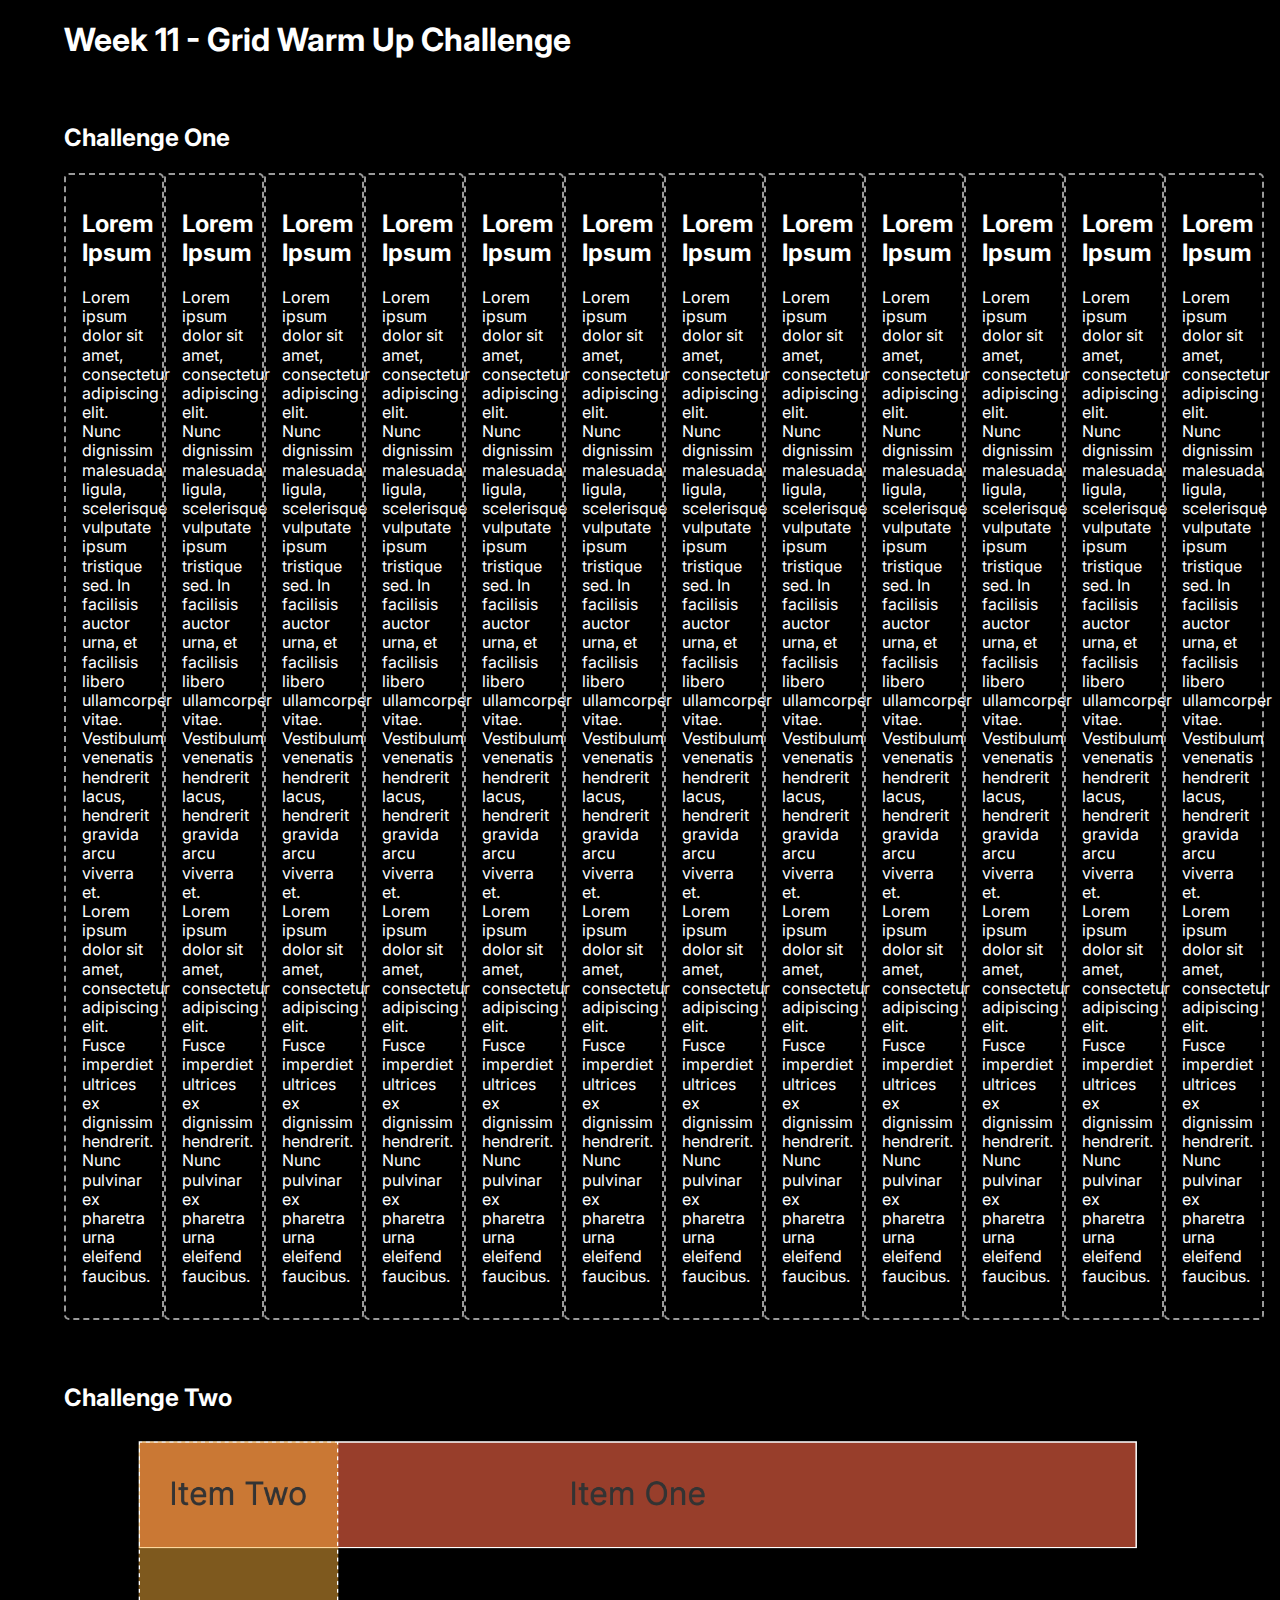
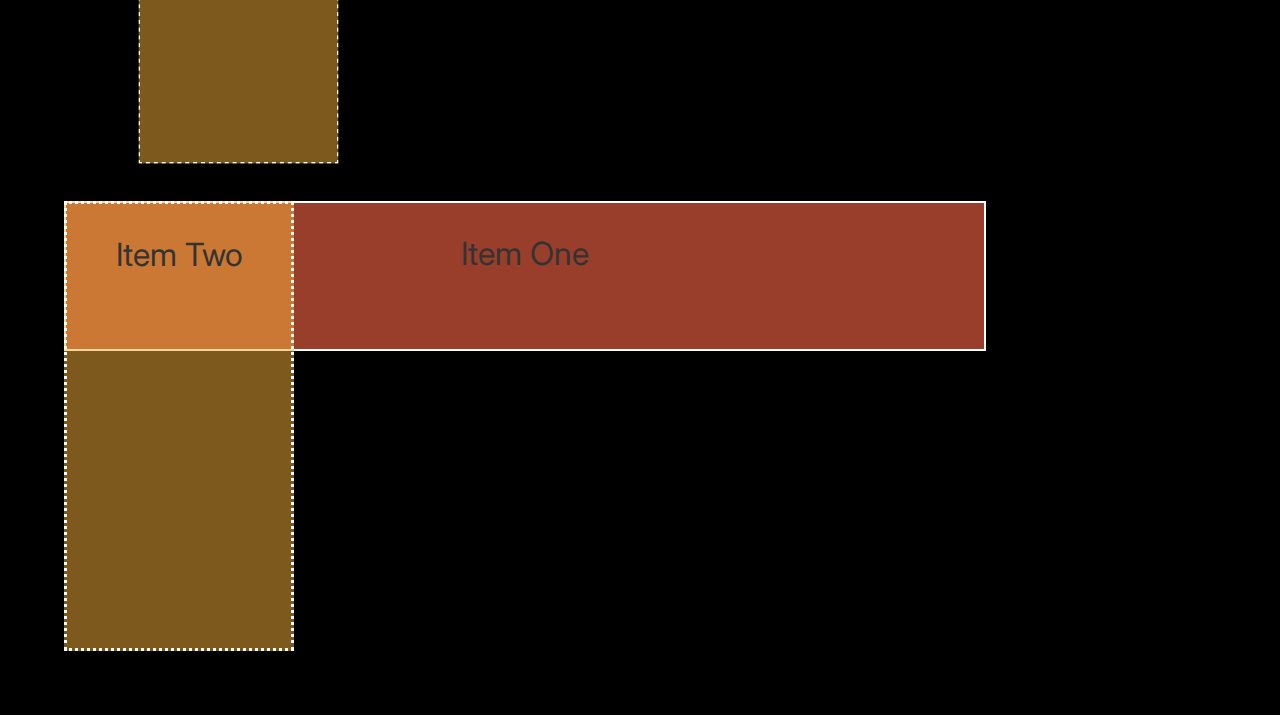
<file: Challenge 4/First Part/index.html>
<!DOCTYPE html>
<html lang="en">

<head>
    <meta charset="UTF-8">
    <meta name="viewport" content="width=device-width, initial-scale=1.0">
    <link href="./Styling/main.css" rel="stylesheet">
    <title>Week 11 Warm Up Challenge</title>
</head>

<body>
    <main>
        <header>
            <h1> Week 11 - Grid Warm Up Challenge</h1>
        </header>
        <section>
            <h2> Challenge One </h2>
            <div class="grid-ex-1">
                <article>
                    <h2>Lorem Ipsum</h2>
                    <p>Lorem ipsum dolor sit amet, consectetur adipiscing elit. Nunc dignissim malesuada ligula,
                        scelerisque
                        vulputate ipsum tristique sed. In facilisis auctor urna, et facilisis libero ullamcorper vitae.
                        Vestibulum venenatis hendrerit lacus, hendrerit gravida arcu viverra et. Lorem ipsum dolor sit
                        amet,
                        consectetur adipiscing elit. Fusce imperdiet ultrices ex dignissim hendrerit. Nunc pulvinar ex
                        pharetra urna eleifend faucibus.</p>
                </article>
                <article>
                    <h2>Lorem Ipsum</h2>
                    <p>Lorem ipsum dolor sit amet, consectetur adipiscing elit. Nunc dignissim malesuada ligula,
                        scelerisque
                        vulputate ipsum tristique sed. In facilisis auctor urna, et facilisis libero ullamcorper vitae.
                        Vestibulum venenatis hendrerit lacus, hendrerit gravida arcu viverra et. Lorem ipsum dolor sit
                        amet,
                        consectetur adipiscing elit. Fusce imperdiet ultrices ex dignissim hendrerit. Nunc pulvinar ex
                        pharetra urna eleifend faucibus.</p>
                </article>
                <article>
                    <h2>Lorem Ipsum</h2>
                    <p>Lorem ipsum dolor sit amet, consectetur adipiscing elit. Nunc dignissim malesuada ligula,
                        scelerisque
                        vulputate ipsum tristique sed. In facilisis auctor urna, et facilisis libero ullamcorper vitae.
                        Vestibulum venenatis hendrerit lacus, hendrerit gravida arcu viverra et. Lorem ipsum dolor sit
                        amet,
                        consectetur adipiscing elit. Fusce imperdiet ultrices ex dignissim hendrerit. Nunc pulvinar ex
                        pharetra urna eleifend faucibus.</p>
                </article>
                <article>
                    <h2>Lorem Ipsum</h2>
                    <p>Lorem ipsum dolor sit amet, consectetur adipiscing elit. Nunc dignissim malesuada ligula,
                        scelerisque
                        vulputate ipsum tristique sed. In facilisis auctor urna, et facilisis libero ullamcorper vitae.
                        Vestibulum venenatis hendrerit lacus, hendrerit gravida arcu viverra et. Lorem ipsum dolor sit
                        amet,
                        consectetur adipiscing elit. Fusce imperdiet ultrices ex dignissim hendrerit. Nunc pulvinar ex
                        pharetra urna eleifend faucibus.</p>
                </article>
                <article>
                    <h2>Lorem Ipsum</h2>
                    <p>Lorem ipsum dolor sit amet, consectetur adipiscing elit. Nunc dignissim malesuada ligula,
                        scelerisque
                        vulputate ipsum tristique sed. In facilisis auctor urna, et facilisis libero ullamcorper vitae.
                        Vestibulum venenatis hendrerit lacus, hendrerit gravida arcu viverra et. Lorem ipsum dolor sit
                        amet,
                        consectetur adipiscing elit. Fusce imperdiet ultrices ex dignissim hendrerit. Nunc pulvinar ex
                        pharetra urna eleifend faucibus.</p>
                </article>
                <article>
                    <h2>Lorem Ipsum</h2>
                    <p>Lorem ipsum dolor sit amet, consectetur adipiscing elit. Nunc dignissim malesuada ligula,
                        scelerisque
                        vulputate ipsum tristique sed. In facilisis auctor urna, et facilisis libero ullamcorper vitae.
                        Vestibulum venenatis hendrerit lacus, hendrerit gravida arcu viverra et. Lorem ipsum dolor sit
                        amet,
                        consectetur adipiscing elit. Fusce imperdiet ultrices ex dignissim hendrerit. Nunc pulvinar ex
                        pharetra urna eleifend faucibus.</p>
                </article>
                <article>
                    <h2>Lorem Ipsum</h2>
                    <p>Lorem ipsum dolor sit amet, consectetur adipiscing elit. Nunc dignissim malesuada ligula,
                        scelerisque
                        vulputate ipsum tristique sed. In facilisis auctor urna, et facilisis libero ullamcorper vitae.
                        Vestibulum venenatis hendrerit lacus, hendrerit gravida arcu viverra et. Lorem ipsum dolor sit
                        amet,
                        consectetur adipiscing elit. Fusce imperdiet ultrices ex dignissim hendrerit. Nunc pulvinar ex
                        pharetra urna eleifend faucibus.</p>
                </article>
                <article>
                    <h2>Lorem Ipsum</h2>
                    <p>Lorem ipsum dolor sit amet, consectetur adipiscing elit. Nunc dignissim malesuada ligula,
                        scelerisque
                        vulputate ipsum tristique sed. In facilisis auctor urna, et facilisis libero ullamcorper vitae.
                        Vestibulum venenatis hendrerit lacus, hendrerit gravida arcu viverra et. Lorem ipsum dolor sit
                        amet,
                        consectetur adipiscing elit. Fusce imperdiet ultrices ex dignissim hendrerit. Nunc pulvinar ex
                        pharetra urna eleifend faucibus.</p>
                </article>
                <article>
                    <h2>Lorem Ipsum</h2>
                    <p>Lorem ipsum dolor sit amet, consectetur adipiscing elit. Nunc dignissim malesuada ligula,
                        scelerisque
                        vulputate ipsum tristique sed. In facilisis auctor urna, et facilisis libero ullamcorper vitae.
                        Vestibulum venenatis hendrerit lacus, hendrerit gravida arcu viverra et. Lorem ipsum dolor sit
                        amet,
                        consectetur adipiscing elit. Fusce imperdiet ultrices ex dignissim hendrerit. Nunc pulvinar ex
                        pharetra urna eleifend faucibus.</p>
                </article>
                <article>
                    <h2>Lorem Ipsum</h2>
                    <p>Lorem ipsum dolor sit amet, consectetur adipiscing elit. Nunc dignissim malesuada ligula,
                        scelerisque
                        vulputate ipsum tristique sed. In facilisis auctor urna, et facilisis libero ullamcorper vitae.
                        Vestibulum venenatis hendrerit lacus, hendrerit gravida arcu viverra et. Lorem ipsum dolor sit
                        amet,
                        consectetur adipiscing elit. Fusce imperdiet ultrices ex dignissim hendrerit. Nunc pulvinar ex
                        pharetra urna eleifend faucibus.</p>
                </article>
                <article>
                    <h2>Lorem Ipsum</h2>
                    <p>Lorem ipsum dolor sit amet, consectetur adipiscing elit. Nunc dignissim malesuada ligula,
                        scelerisque
                        vulputate ipsum tristique sed. In facilisis auctor urna, et facilisis libero ullamcorper vitae.
                        Vestibulum venenatis hendrerit lacus, hendrerit gravida arcu viverra et. Lorem ipsum dolor sit
                        amet,
                        consectetur adipiscing elit. Fusce imperdiet ultrices ex dignissim hendrerit. Nunc pulvinar ex
                        pharetra urna eleifend faucibus.</p>
                </article>
                <article>
                    <h2>Lorem Ipsum</h2>
                    <p>Lorem ipsum dolor sit amet, consectetur adipiscing elit. Nunc dignissim malesuada ligula,
                        scelerisque
                        vulputate ipsum tristique sed. In facilisis auctor urna, et facilisis libero ullamcorper vitae.
                        Vestibulum venenatis hendrerit lacus, hendrerit gravida arcu viverra et. Lorem ipsum dolor sit
                        amet,
                        consectetur adipiscing elit. Fusce imperdiet ultrices ex dignissim hendrerit. Nunc pulvinar ex
                        pharetra urna eleifend faucibus.</p>
                </article>
            </div>
        </section>
        <section>
            <h2> Challenge Two </h2>
            <div class="image">
                <img src="./Styling/example.png" alt="example layout">
            </div>
            <div class="grid-ex-2">
                <div id="itemone">
                    <p> Item One</p>
                </div>
                <div id="itemtwo">
                    <p> Item Two </p>
                </div>
            </div>
        </section>
    </main>
</body>

</html>
</file>
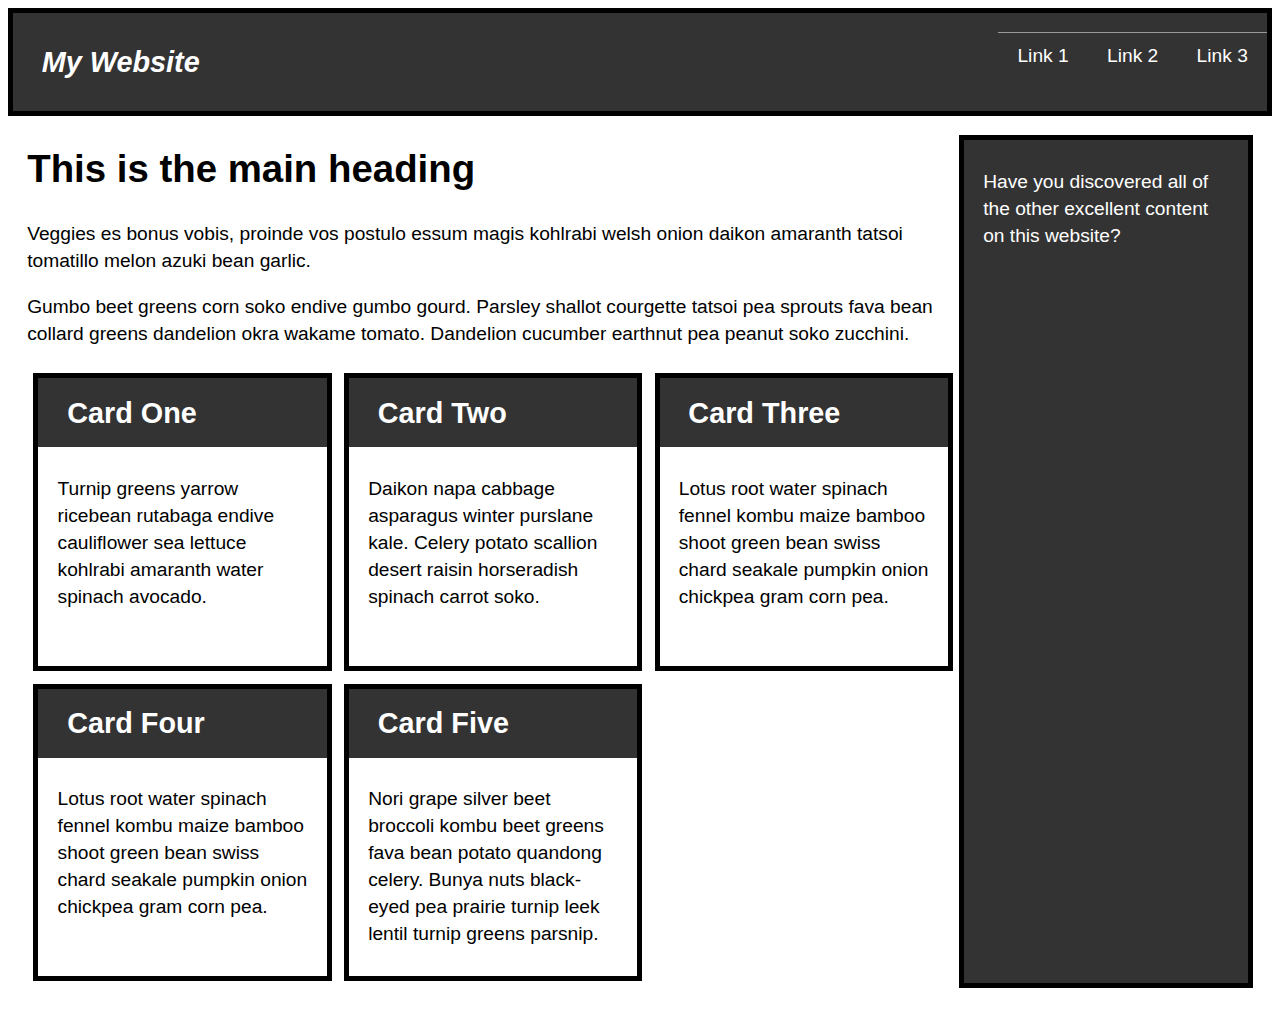
<file: Challenge 4/Second Part/index.html>
<!DOCTYPE html>
<html lang="en">

<head>
    <meta charset="utf-8" />
    <meta name="viewport" content="width=device-width" />
    <title>Responsive Web Design Task: Task</title>
    <link rel="stylesheet" href="./Syintax/main.css">
    <!-- This practice exercise taken from https://developer.mozilla.org/en-US/docs/Learn/CSS/CSS_layout/rwd_skills-->
</head>

<body>
    <header>
        <div class="title">My Website</div>
        <nav>
            <ul>
                <li>
                    <a href="">Link 1</a>
                </li>
                <li>
                    <a href="">Link 2</a>
                </li>
                <li>
                    <a href="">Link 3</a>
                </li>
            </ul>
        </nav>

    </header>

    <main>
        <article>
            <h1>This is the main heading</h1>
            <p>Veggies es bonus vobis, proinde vos postulo essum magis kohlrabi welsh onion daikon amaranth tatsoi
                tomatillo melon azuki bean garlic.</p>

            <p>Gumbo beet greens corn soko endive gumbo gourd. Parsley shallot courgette tatsoi pea sprouts fava bean
                collard greens dandelion okra wakame tomato. Dandelion cucumber earthnut pea peanut soko zucchini.</p>

            <ul class="cards">
                <li>
                    <h2>Card One</h2>
                    <div class="inner">
                        <p>Turnip greens yarrow ricebean rutabaga endive cauliflower sea lettuce kohlrabi amaranth water
                            spinach avocado.</p>
                    </div>
                </li>
                <li>
                    <h2>Card Two</h2>
                    <div class="inner">
                        <p>Daikon napa cabbage asparagus winter purslane kale. Celery potato scallion desert raisin
                            horseradish spinach carrot soko.</p>
                    </div>
                </li>
                <li>
                    <h2>Card Three</h2>
                    <div class="inner">
                        <p>Lotus root water spinach fennel kombu maize bamboo shoot green bean swiss chard seakale
                            pumpkin onion chickpea gram corn pea.</p>
                    </div>
                </li>
                <li>
                    <h2>Card Four</h2>
                    <div class="inner">
                        <p>Lotus root water spinach fennel kombu maize bamboo shoot green bean swiss chard seakale
                            pumpkin onion chickpea gram corn pea.</p>
                    </div>
                </li>
                <li>
                    <h2>Card Five</h2>
                    <div class="inner">
                        <p>Nori grape silver beet broccoli kombu beet greens fava bean potato quandong celery. Bunya
                            nuts black-eyed pea prairie turnip leek lentil turnip greens parsnip.</p>
                    </div>
                </li>

            </ul>
        </article>
        <aside class="sidebar">
            <p>Have you discovered all of the other excellent content on this website?</p>

        </aside>
    </main>

</body>
</html>
</file>
<file: Challenge 4/First Part/Styling/main.css>
@import url('https://fonts.googleapis.com/css2?family=Inter:wght@300;400;700&family=Oswald:wght@200;600&display=swap');

/* TYPOGRAPHY */
body {
    font-family: 'Inter', sans-serif;
    line-height: 1.2;
    background-color: #000;
    color: #fff;
}

.grid-ex-2 div p {
    color: #333;
    text-align: center;
    font-size: 2rem;
}

/* LAYOUT & APPEARANCE */
main {
    max-width: 90vw;
    margin: 0 auto;
}

section {
    margin: 4em 0;
}

div.image {
    width: 90%;
    margin: 0 auto; 
}

.image img {
    max-width: 100%; 
    height:auto;  
}

article {
    border: 2px dashed #999;
    border-radius: 5px;
    padding: 1em;
}

/* CHALLENGE ONE */ 

/* STEP ONE - Using the first section (.grid-ex-1), create a grid 
that allows for as many columns as will fit in the available space, 
with 100px as the  minimum size of the column and 1fr as the maximum 
column. Allow for auto-placement to take care of grid item placement  */

.grid-ex-1{
    display: grid;
    grid-auto-flow: column;
    grid-auto-columns: 100px;
}

/* STEP TWO - uncomment out the remaining articles in .grid-ex-1. 
What do you notice?  Are these articles part of the explicit grid 
or implicit grid? */




/* CHALLENGE TWO */ 

/* STEP ONE */
/* Using grid, recreate the layout displayed in the image included in this section. 
Without changing the order of content in the HTML, how could you make Item One appear
 on top of Item Two? */

.grid-ex-2 {
    display: grid;
    height: 50vh;
    grid-template-columns: repeat(5, 1fr);
    grid-template-rows: repeat(3, 1fr);
}

#itemone {
    background-color: rgba(254, 104, 71, 0.6);
    color: #fff;
    grid-row: 1/1;
    grid-column: 1/5;
    border: solid 2px white;
}

#itemtwo {
    background-color: rgba(251, 177, 60, 0.5);
    color: #fff;
    grid-row: 4/1;
    grid-column: 1/1;
    border: dotted 3px white;
}
</file>
<file: Challenge 4/Second Part/Syintax/main.css>
/* Base Styles */ 

* {
    box-sizing: border-box;
}

html {
    font: 1.2em/1.4 Arial, Helvetica, sans-serif;
}

body {
    padding: 0 0 1em;
}

header {
    background-color: #333;
    color: #fff;
    border: 5px solid #000;
    display: grid;
    grid-template-columns:repeat(3,1fr);
}

header .title {
    font-size: 150%;
    font-style: italic;
    font-weight: bold;
    padding: 1em;
}

header nav{
    grid-column: 4;
    width: fit-content;
}

header ul {
    list-style: none;
    width: auto;
    height: auto;
    display: grid;
    grid-template-columns: repeat(3, 1fr);  

}

header a {
    color: #fff;
    text-decoration: none;
    display: block;
    width: auto;
    height: auto;
    padding: 0.5em 1em;
    border-top: 1px solid #999;
}


/* Main CSS Styling */
main {
    padding: 0 1em;
    display: flex;
}

.cards {
    list-style: none;
    margin: 0;
    padding: 0;
    display: grid;
    grid-template-columns: repeat(3, 1fr);
    grid-template-rows: repeat(2, 1fr);
}

.cards li {
    border: 5px solid #000;
    margin-bottom: 1em;
    margin: 2%;
}

.cards h2 {
    background-color: #333;
    color: #fff;
    margin: 0;
    padding: 0.5em 1em;
}

.cards .inner {
    padding: 0.5em 1em;
}

.sidebar {
    background-color: #333;
    border: 5px solid #000;
    padding: 0.5em 1em;
    color: #fff;
    margin-top: 1em;
    width: 60em;
}

/* Responsive Stuff Here! */

@media screen and (max-width: 768px) {
    header {
      grid-template-columns: repeat(2, 1fr);
    }
  
    .cards li {
      width: calc(50% - 1em);
    }
  }
  
@media screen and (max-width: 480px) {
    header {
        grid-template-columns: 1fr;
    }

    .cards li {
        width: 100%;
    }
}
</file>
